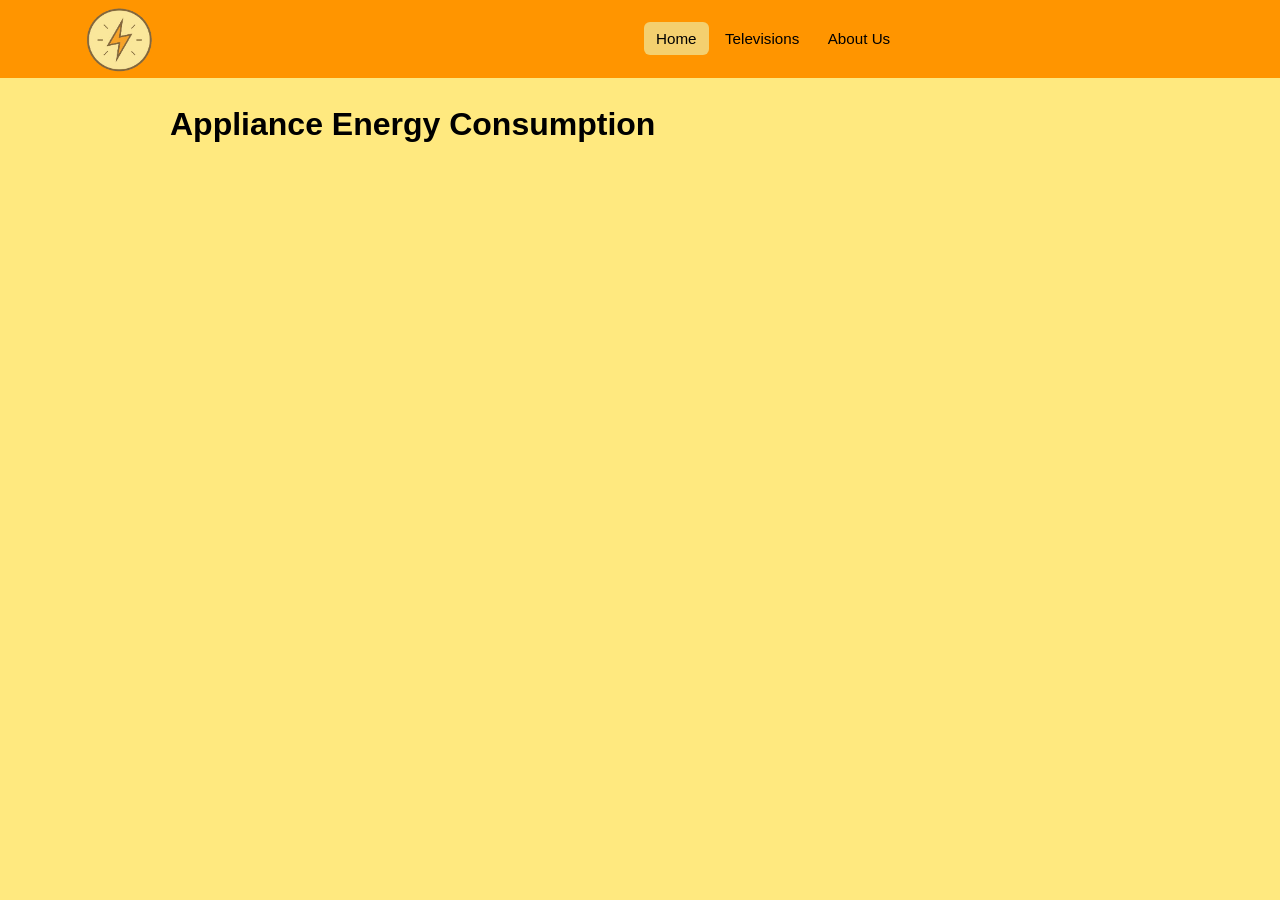
<file: index.html>
<!DOCTYPE html>
<html lang="en">
<head>
    <meta charset="UTF-8">
    <meta name="viewport" content="width=device-width, initial-scale=1.0">
    <title>Home</title>
    <link rel="stylesheet" href="styles.css">
    <script src="function.js" defer></script>
</head>
<body>
    <!-- Navigation Bar -->
    <header class="site-header">
        <nav class="navbar container">
            <a href="index.html" data-logo>
                <img class="logo" src="images/logo_tv.png" alt="Logo">
            </a>
            <!-- <h1>Appliance Energy Consumption</h1> -->
            <div class="nav-links">
                <a class="active" href="index.html" data-page="home">Home</a>
                <a href="televisions.html" data-page="televisions">Televisions</a>
                <a href="about_us.html" data-page="about">About Us</a>
            </div>
        </nav>
    </header>

    <h1>Appliance Energy Consumption</h1>
    <div id="content"></div>
    <!-- Give the SVG a size so shapes can be seen -->
    <svg width="300" height="150"></svg>
    <!-- Load D3 first, then your D3 code file -->
    <script src="https://d3js.org/d3.v7.min.js"></script>
    <script src="energy-d3.js"></script>

    <div class="responsive-svg-container">
        
    </div>

    <!-- D3 library -->
    <script src="https://d3js.org/d3.v7.min.js"></script>
    <!-- NEW: T04-4 loader -->
    <script src="t04-4-load.js"></script>
    <script src="t04-5-bars.js"></script> 
    <!-- NEW: JS for T04-3 only -->
    <!-- <script src="t04-3-bars.js"></script> -->
    <!-- Old T04-2 demo (temporarily disabled) -->
    <!-- <script src="energy-d3.js"></script> -->

</body>
</html>
</file>
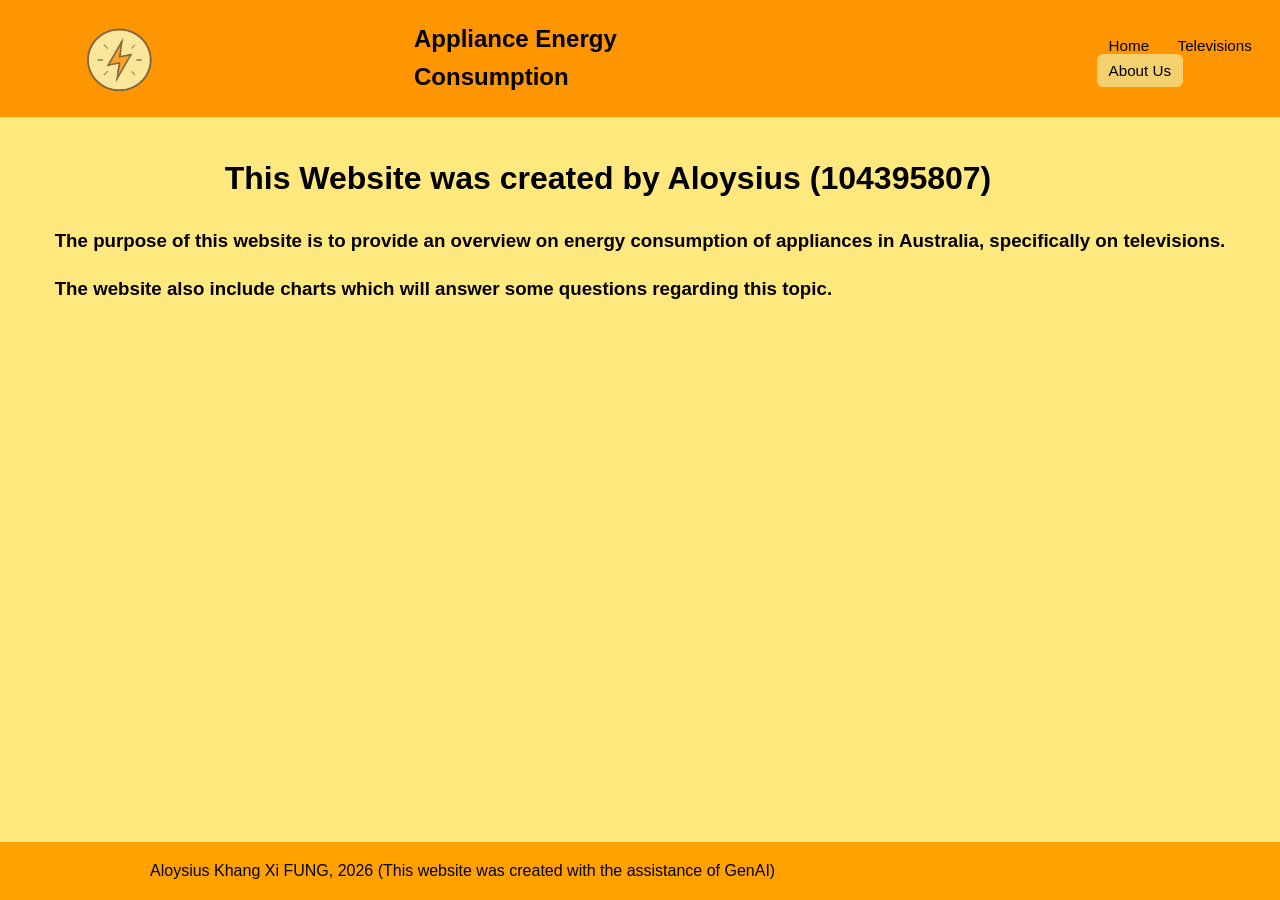
<file: about_us.html>
<!DOCTYPE html>
<html lang="en">
<head>
    <meta charset="UTF-8">
    <meta name="viewport" content="width=device-width, initial-scale=1.0">
    <title>About Us</title>
    <link rel="stylesheet" href="styles.css">
    <script src="function.js" defer></script>
</head>
<body>
    <!-- Navigation Bar -->
    <header class="site-header">
        <nav class="navbar container">
            <a href="index.html" data-logo>
                <img class="logo" src="images/logo_tv.png" alt="Logo">
            </a>
            <h1>Appliance Energy Consumption</h1>
            <div class="nav-links">
                <a href="index.html" data-page="home">Home</a>
                <a href="televisions.html" data-page="televisions">Televisions</a>
                <a class="active" href="about_us.html" data-page="about">About Us</a>
            </div>
        </nav>
    </header>

    <!-- Content of the Page -->
    <main class="page-content container">
        <h1>This Website was created by Aloysius (104395807)</h1>
        <h3>The purpose of this website is to provide an overview on energy consumption of appliances in Australia, specifically on televisions.</h3>
        <h3>The website also include charts which will answer some questions regarding this topic.</h3>

    </main>

    <!-- Footer -->
    <footer class="site-footer">
        <div class="container">
            <p>Aloysius Khang Xi FUNG, 2026 (This website was created with the assistance of GenAI)</p>
        </div>
    </footer>
</body>
</html>
</file>
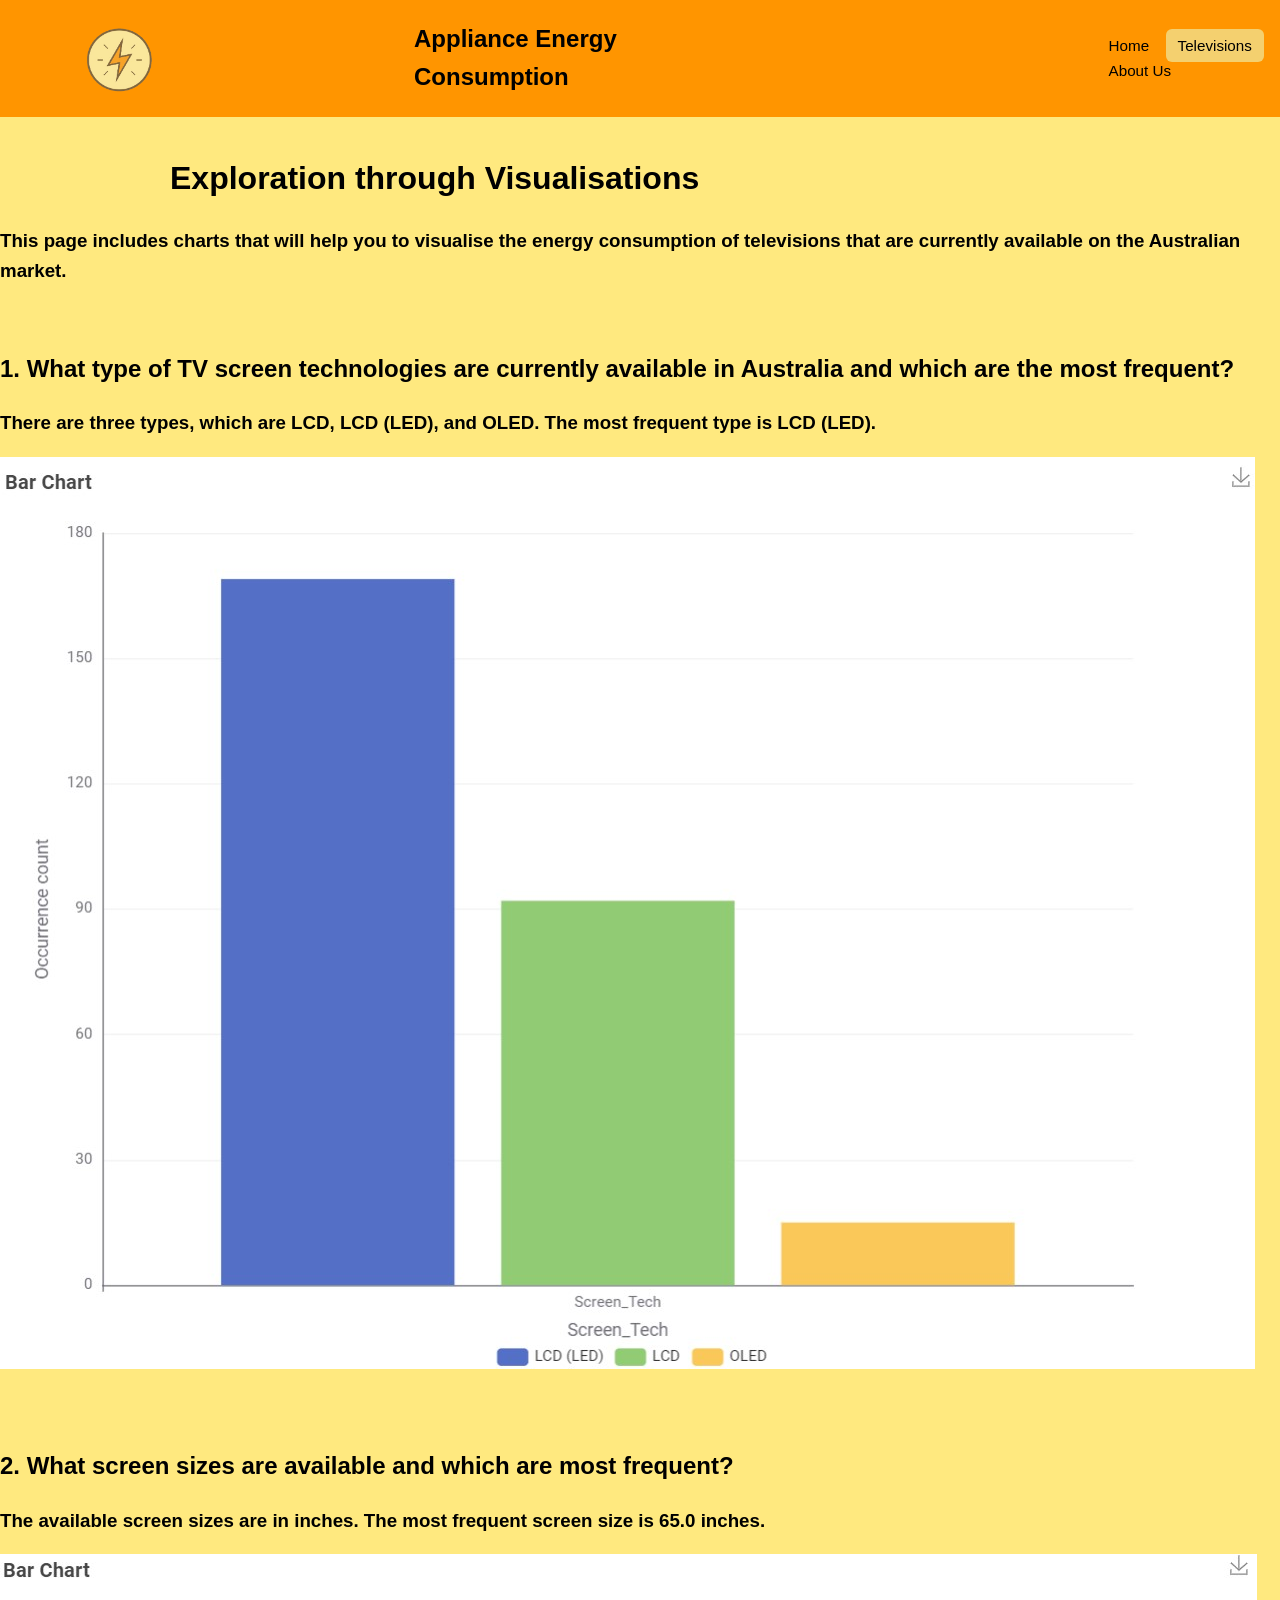
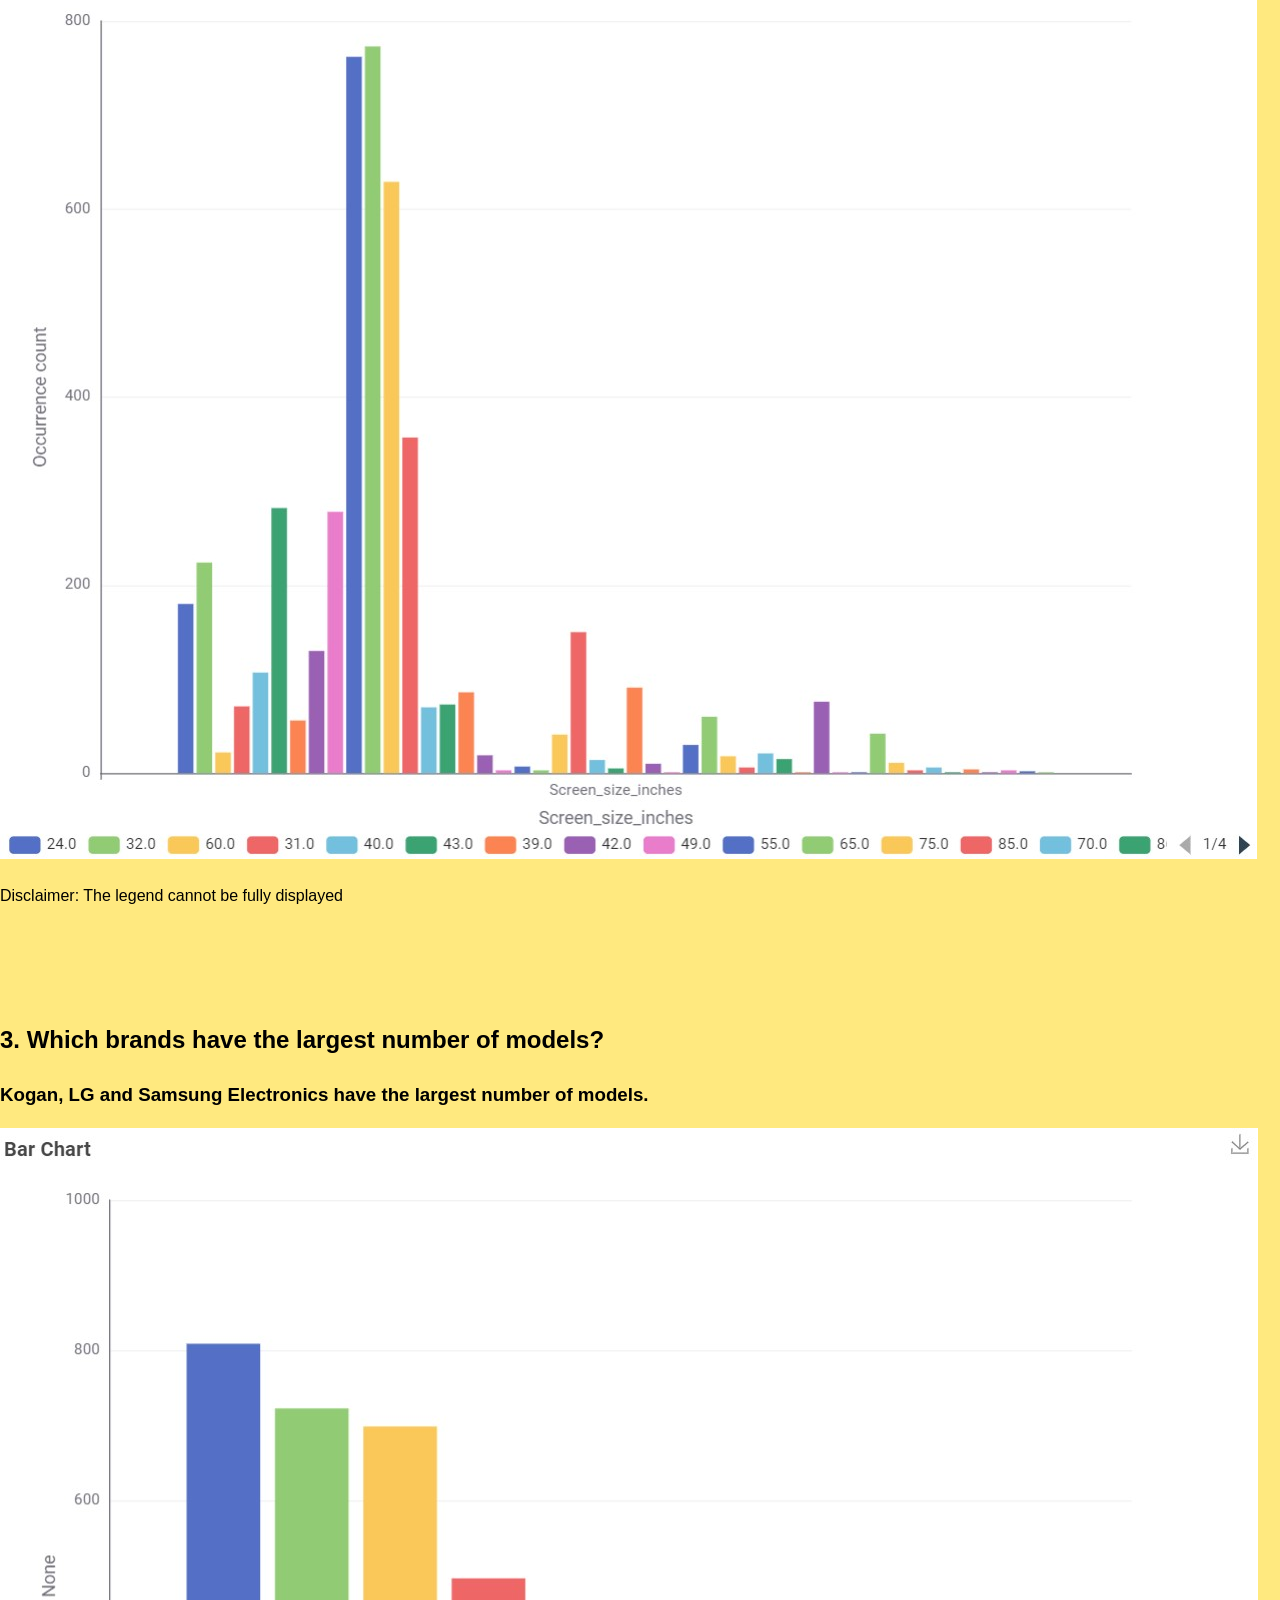
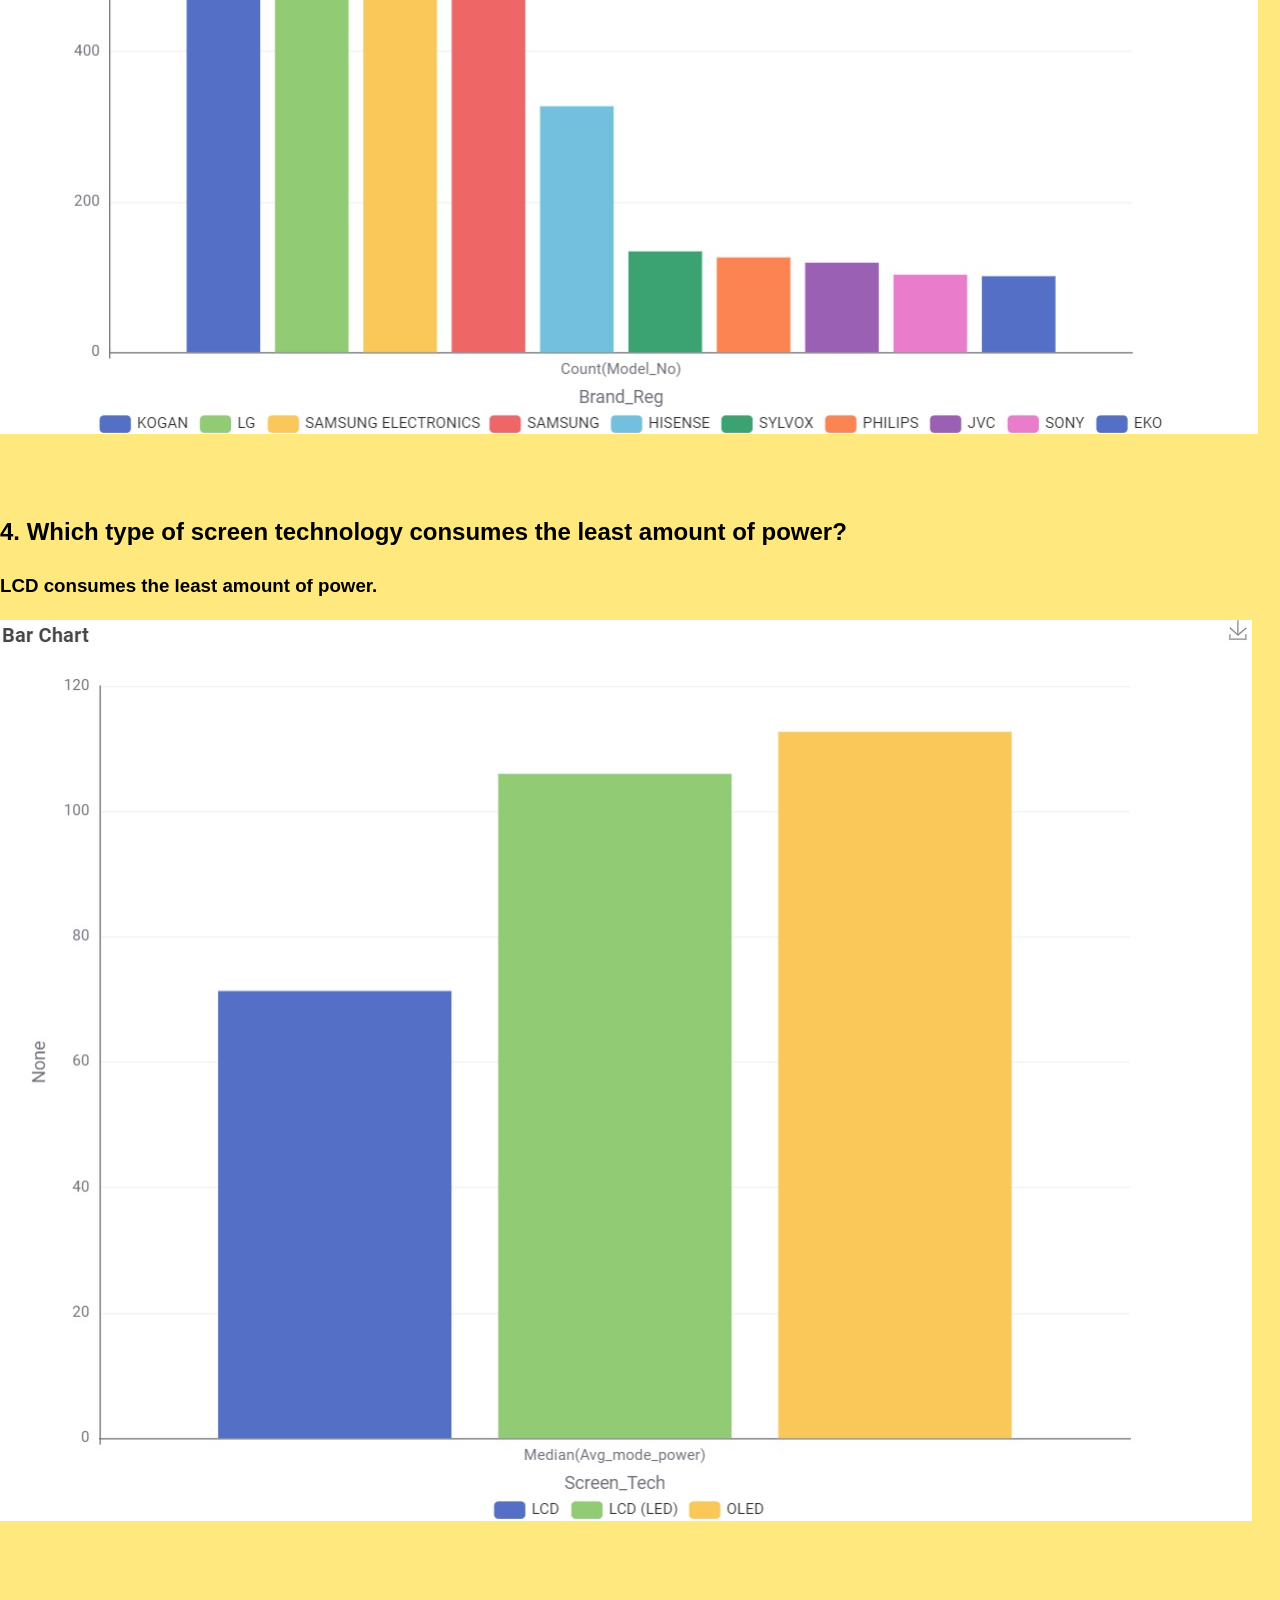
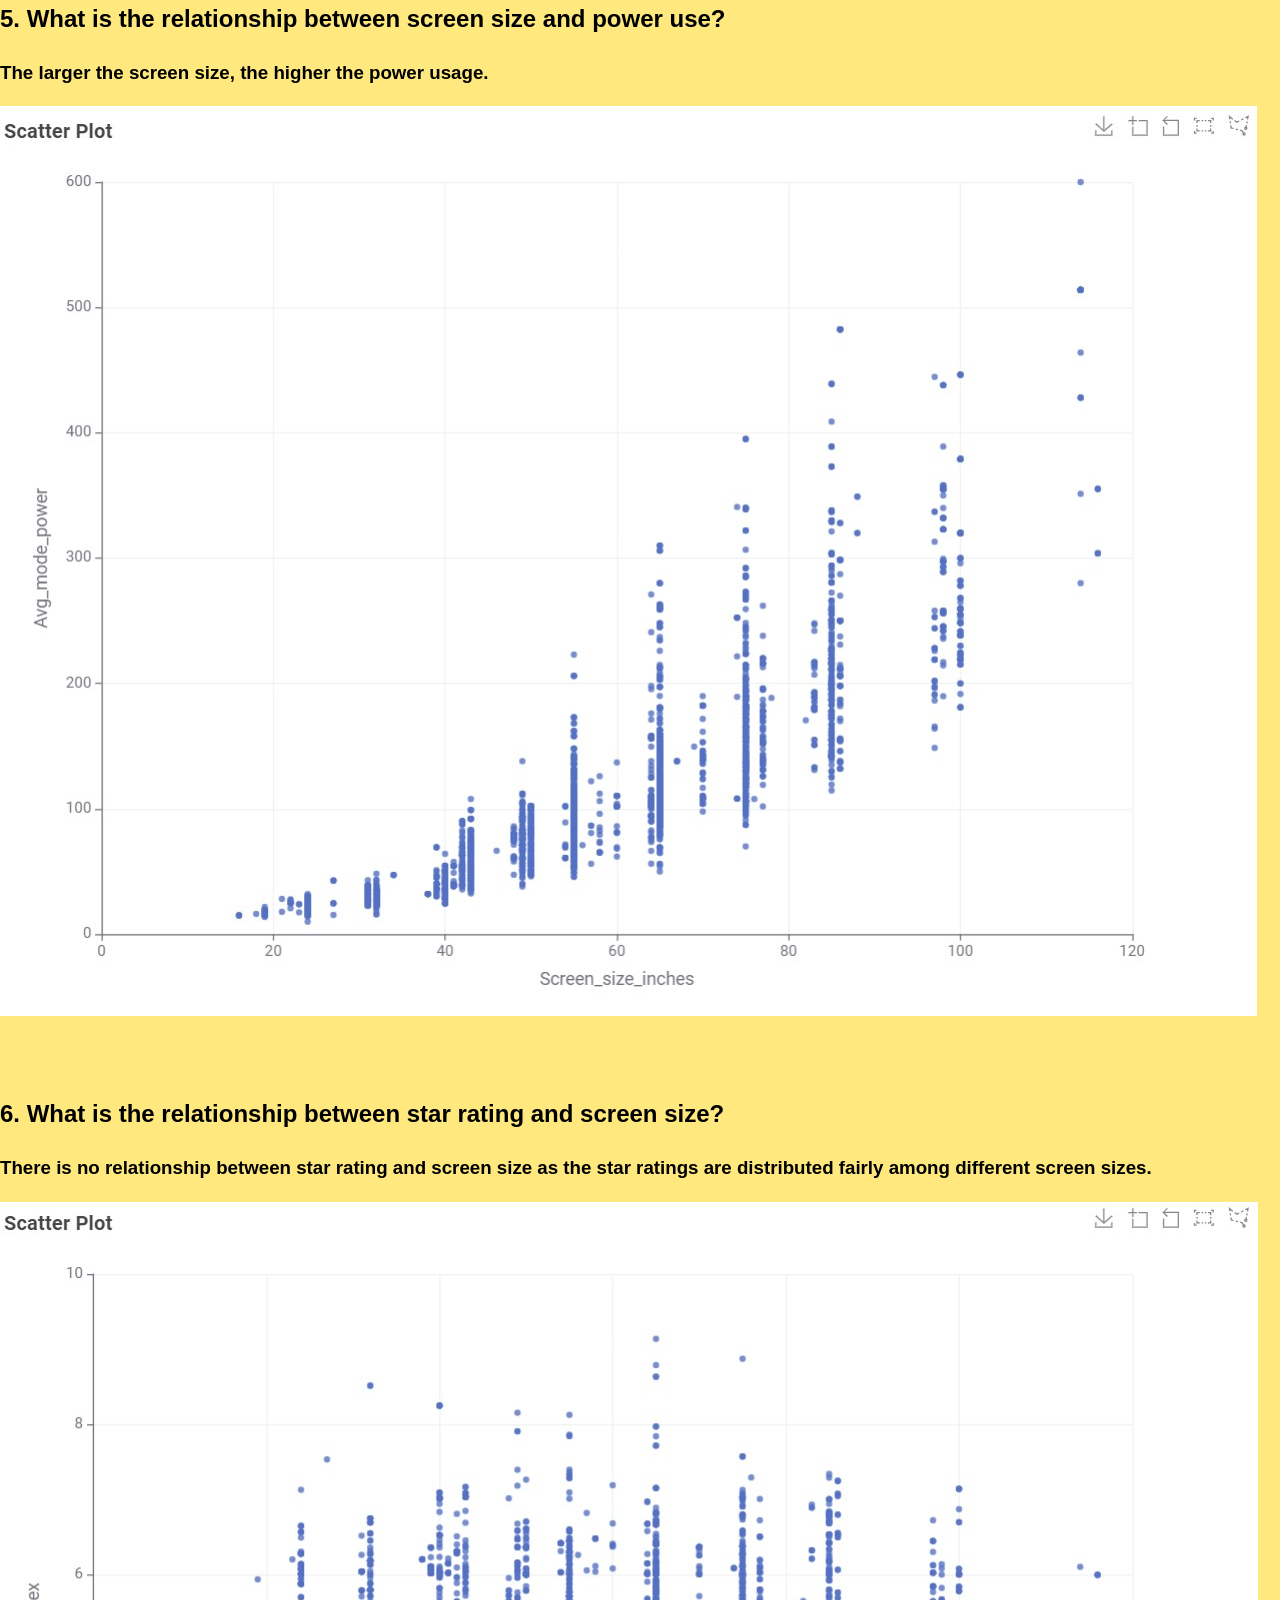
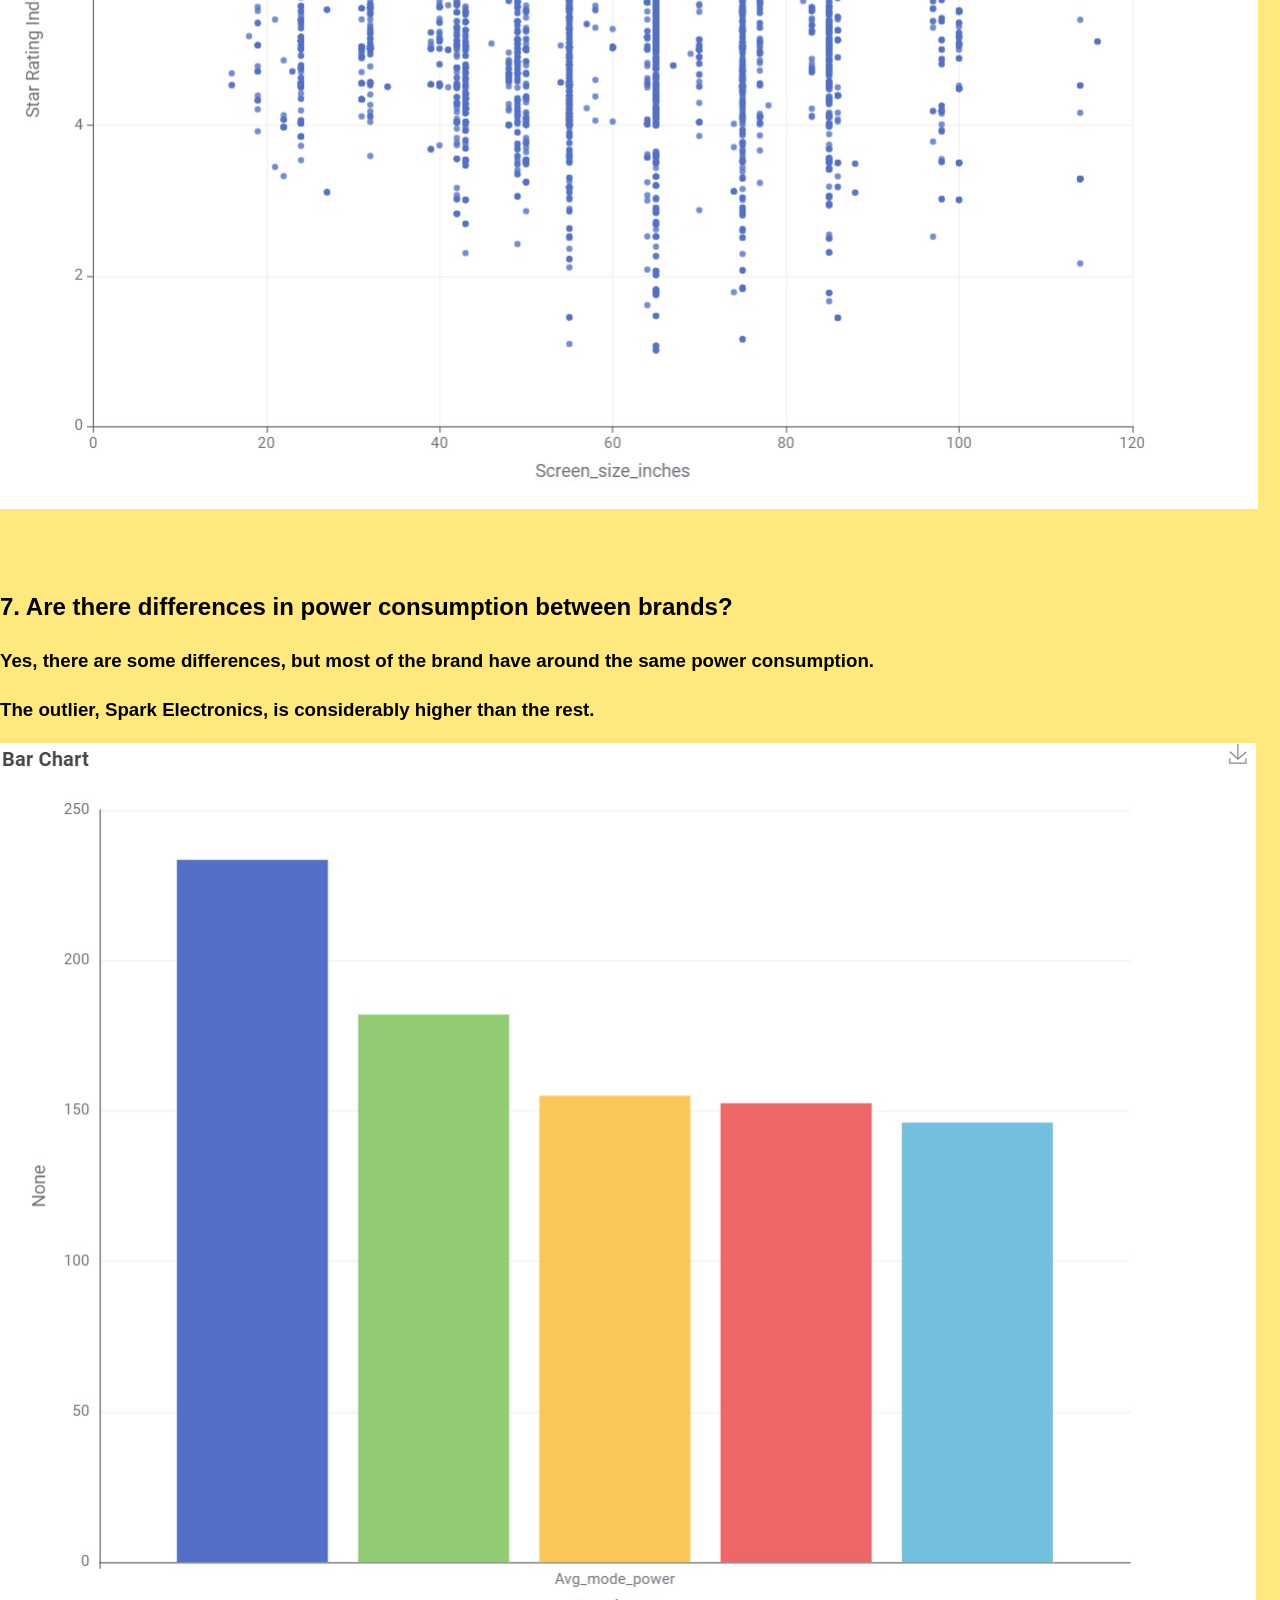
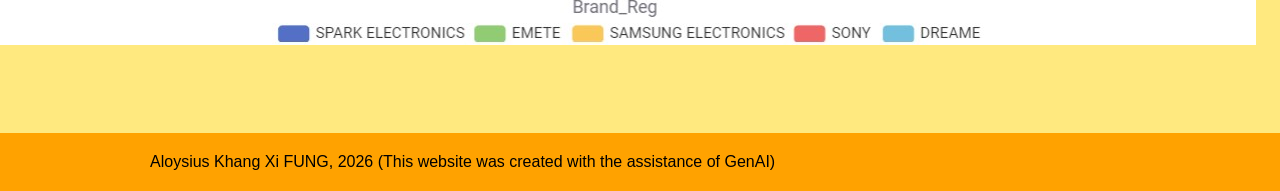
<file: televisions.html>
<!DOCTYPE html>
<html lang="en">
<head>
    <meta charset="UTF-8">
    <meta name="viewport" content="width=device-width, initial-scale=1.0">
    <title>Televisions</title>
    <link rel="stylesheet" href="styles.css">
    <script src="function.js" defer></script>
</head>
<body>
    <!-- Navigation Bar -->
    <header class="site-header">
        <nav class="navbar container">
            <a href="index.html" data-logo>
                <img class="logo" src="images/logo_tv.png" alt="Logo">
            </a>
            <h1>Appliance Energy Consumption</h1>
            <div class="nav-links">
                <a href="index.html" data-page="home">Home</a>
                <a class="active" href="televisions.html" data-page="televisions">Televisions</a>
                <a href="about_us.html" data-page="about">About Us</a>
            </div>
        </nav>
    </header>

    <!-- Content of the Page -->
    <main class="page-content container">
        <h1>Exploration through Visualisations</h1>
        <h3>This page includes charts that will help you to visualise the energy consumption of televisions that are currently available on the Australian market.</h3>

        <br>
        <h2>1. What type of TV screen technologies are currently available in Australia and which are the most frequent?</h2>
        <h3>There are three types, which are LCD, LCD (LED), and OLED. The most frequent type is LCD (LED).</h3>
        <img src="images/chart1.jpg" alt="Bar Chart Q1">

        <br><br><br>
        <h2>2. What screen sizes are available and which are most frequent?</h2>
        <h3>The available screen sizes are in inches. The most frequent screen size is 65.0 inches.</h3>
        <img src="images/chart2.jpg" alt="Bar Chart Q2">
        <aside>
            <p>Disclaimer: The legend cannot be fully displayed</p>
        </aside>

        <br><br><br>
        <h2>3. Which brands have the largest number of models?</h2>
        <h3>Kogan, LG and Samsung Electronics have the largest number of models.</h3>
        <img src="images/chart3.jpg" alt="Bar Chart Q3">

        <br><br><br>
        <h2>4. Which type of screen technology consumes the least amount of power?</h2>
        <h3>LCD consumes the least amount of power.</h3>
        <img src="images/chart4.jpg" alt="Bar Chart Q4">

        <br><br><br>
        <h2>5. What is the relationship between screen size and power use?</h2>
        <h3>The larger the screen size, the higher the power usage.</h3>
        <img src="images/chart5.jpg" alt="Scatter Plot Q5">

        <br><br><br>
        <h2>6. What is the relationship between star rating and screen size?</h2>
        <h3>There is no relationship between star rating and screen size as the star ratings are distributed fairly among different screen sizes.</h3>
        <img src="images/chart6.jpg" alt="Scatter Plot Q6">

        <br><br><br>
        <h2>7. Are there differences in power consumption between brands?</h2>
        <h3>Yes, there are some differences, but most of the brand have around the same power consumption.</h3>
        <h3>The outlier, Spark Electronics, is considerably higher than the rest.</h3>
        <img src="images/chart7.jpg" alt="Bar Chart Q7">
    
    </main> 

    <!-- Footer -->
    <footer class="site-footer">
        <div class="container">
            <p>Aloysius Khang Xi FUNG, 2026 (This website was created with the assistance of GenAI)</p>
        </div>
    </footer>
</body>
</html>
</file>
<file: styles.css>
body {
    min-height: 100vh;
    margin: 0;
    display: flex;
    flex-direction: column;
    font-family: Arial, sans-serif;
    line-height: 1.6;
    background: #ffe97f;
}

h1{
    margin-left: 170px;
}

.container {
    margin: 0 auto;
}

.navbar {
    min-height: 72px;
    display: flex;
    align-items: center;
    justify-content: space-between;
    gap: 24px;
    background: #ff9500;
    padding-left: 130px;
}

.nav-links {
    margin-right: auto;
    padding-left: 400px;
}

.nav-links a {
    padding: 8px 12px;
    border-radius: 6px;
    font-size: 0.95rem;
    text-decoration: none;
    color: #000000;
}


.nav-links a.active {
    background: #f4d06f;
}

.page-content {
    flex: 1;
    padding-top: 15px;
    padding-bottom: 80px;
}

.site-footer {
    margin-top: auto;
    background: #ffa200;
    padding-left: 150px;
}

.logo{
    position: relative;
    top: 5px;
    right: 55px;
    width: 90px;
    height: 70px;
}

.responsive-svg-container {
    margin: 0 auto; /* center */
    width: 100%; /* fill parent width */
    max-width: 1200px; /* cap max width */
}
</file>
